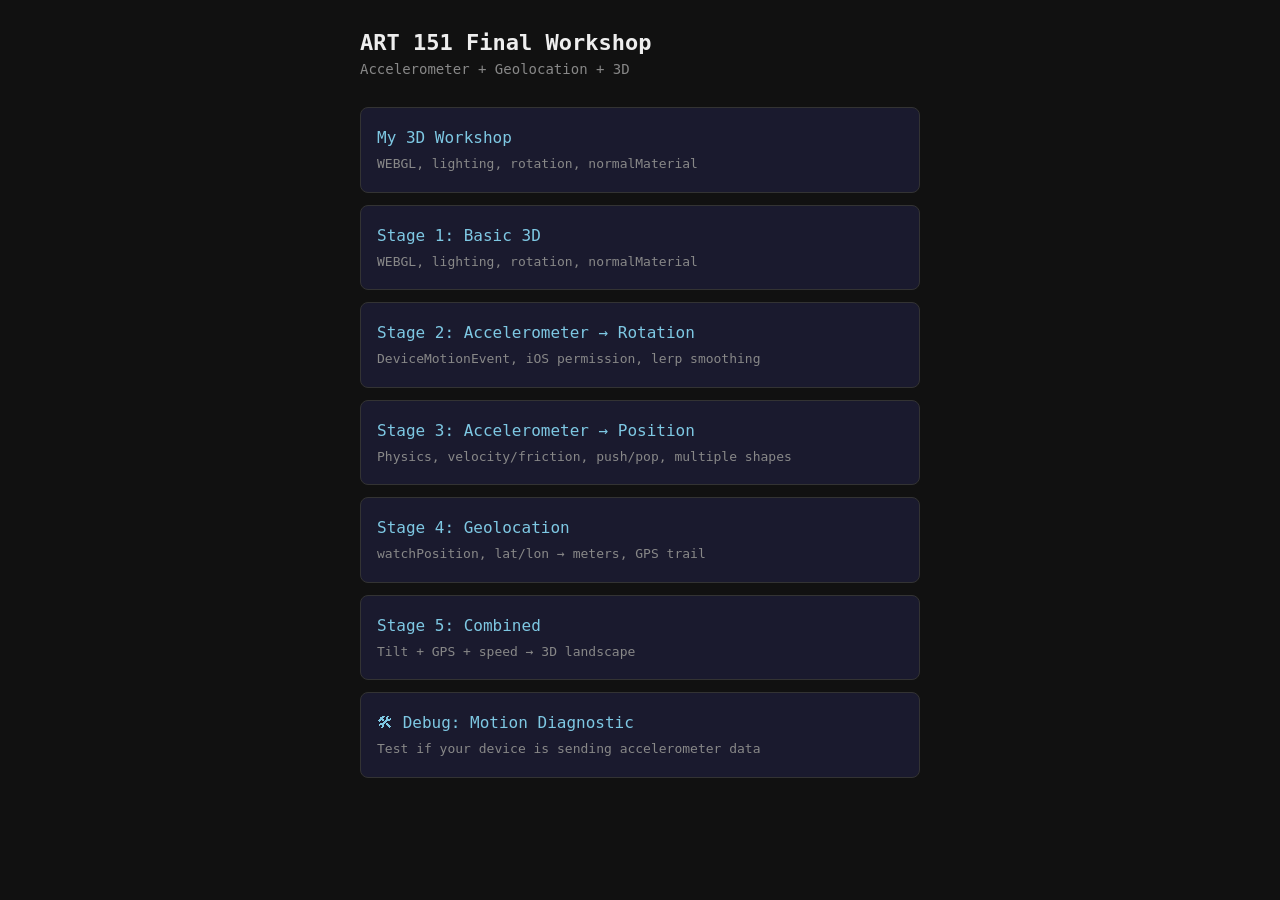
<file: index.html>
<!DOCTYPE html>
<html lang="en">
<head>
  <meta charset="UTF-8">
  <meta name="viewport" content="width=device-width, initial-scale=1.0">
  <title>ART 151 — Motion + Geo Workshop</title>
  <style>
    * { margin: 0; padding: 0; box-sizing: border-box; }
    body {
      font-family: monospace;
      background: #111;
      color: #eee;
      padding: 30px 20px;
      max-width: 600px;
      margin: 0 auto;
    }
    h1 { font-size: 22px; margin-bottom: 6px; }
    .sub { color: #888; font-size: 14px; margin-bottom: 30px; }
    a {
      display: block;
      padding: 18px 16px;
      margin-bottom: 12px;
      background: #1a1a2e;
      border: 1px solid #333;
      border-radius: 8px;
      color: #7ec8e3;
      text-decoration: none;
      font-size: 16px;
      line-height: 1.5;
    }
    a:active { background: #222244; }
    a span { display: block; color: #888; font-size: 13px; margin-top: 4px; }
  </style>
</head>
<body>
  <h1>ART 151 Final Workshop</h1>
  <p class="sub">Accelerometer + Geolocation + 3D</p>

  <a href="/3D-workshop">
    My 3D Workshop
    <span>WEBGL, lighting, rotation, normalMaterial</span>
  </a>
  <a href="stage1.html">
    Stage 1: Basic 3D
    <span>WEBGL, lighting, rotation, normalMaterial</span>
  </a>
  <a href="stage2.html">
    Stage 2: Accelerometer → Rotation
    <span>DeviceMotionEvent, iOS permission, lerp smoothing</span>
  </a>
  <a href="stage3.html">
    Stage 3: Accelerometer → Position
    <span>Physics, velocity/friction, push/pop, multiple shapes</span>
  </a>
  <a href="stage4.html">
    Stage 4: Geolocation
    <span>watchPosition, lat/lon → meters, GPS trail</span>
  </a>
  <a href="stage5.html">
    Stage 5: Combined
    <span>Tilt + GPS + speed → 3D landscape</span>
  </a>
  <a href="debug.html">
    🛠 Debug: Motion Diagnostic
    <span>Test if your device is sending accelerometer data</span>
  </a>
</body>
</html>
</file>
